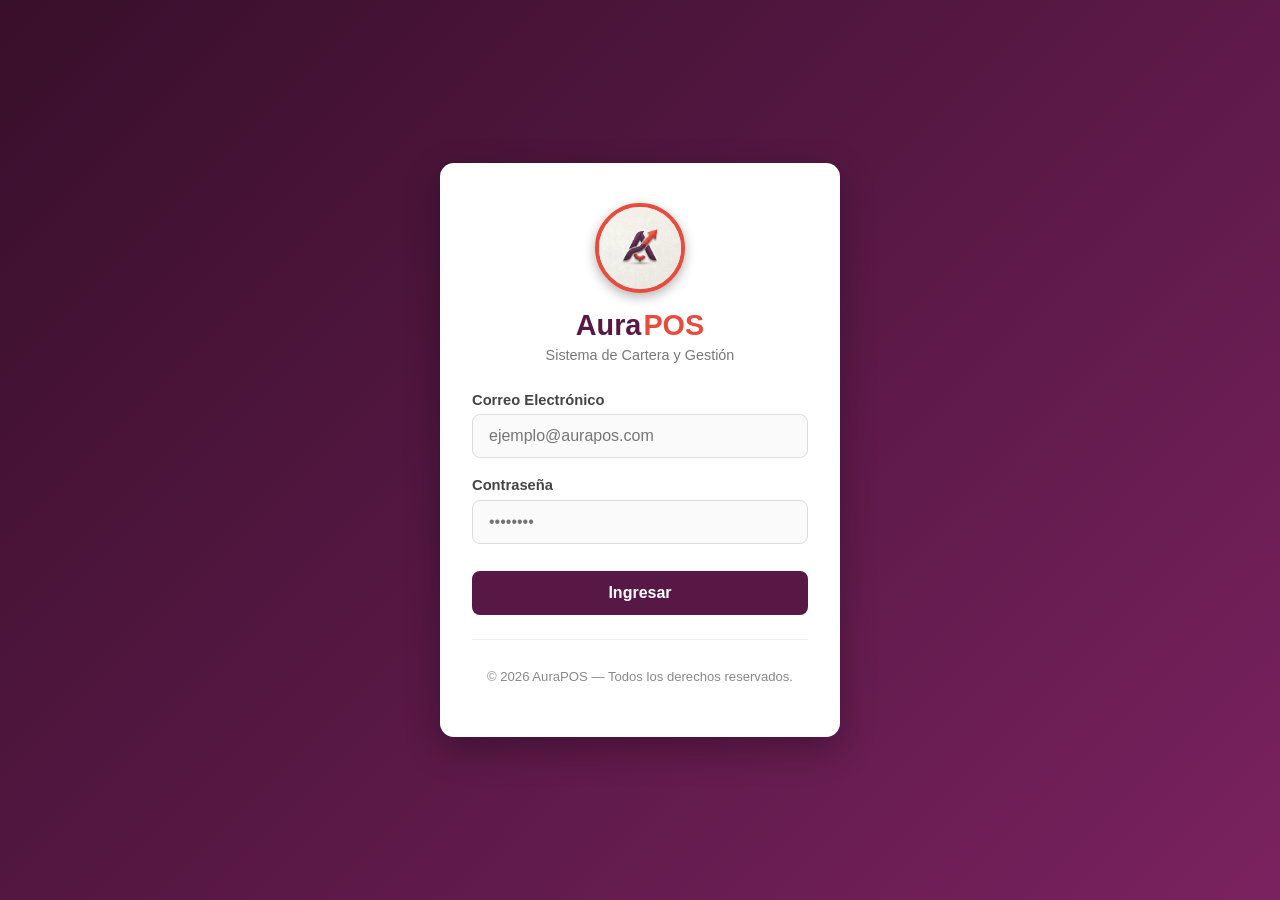
<file: front-end/index.html>
<!DOCTYPE html>
<html lang="es">
<head>
    <meta charset="UTF-8">
    <title>AuraPOS - Panel Principal</title>
    <link rel="stylesheet" href="css/style.css">
</head>
<body>

    <header>
        <a href="#" class="nav-brand-container" onclick="cambiarVista('inicio', event)">
            <div class="logo-circle-wrapper">
                <img src="img/logo.png" alt="Logo AuraPOS" onerror="this.src='https://via.placeholder.com/80?text=LOGO'">
            </div>
            <div class="nav-brand-text">
                <span class="logo-main">Aura</span><span class="logo-highlight">POS</span>
            </div>
        </a>
        
        <ul class="nav-menu">
            <li><a href="#" onclick="cambiarVista('inicio', event)" class="active" id="link-inicio">🏠 Inicio</a></li>
            <li><a href="#" onclick="cambiarVista('cuenta-cobro', event)" id="link-cuenta-cobro">💳 Cuenta de Cobro</a></li>
            
            <li class="dropdown">
                <a href="#">🔍 Consultas ▾</a>
                <ul class="dropdown-content">
                    <li><a href="#" onclick="cambiarVista('consulta-clientes', event)">Clientes</a></li>
                    <li><a href="#" onclick="cambiarVista('consulta-productos', event)">Productos</a></li>
                    <li><a href="#" onclick="cambiarVista('consulta-cuentas', event)">Cuentas de Cobro</a></li>
                </ul>
            </li>
            
            <li><a href="#" onclick="cambiarVista('historial-ventas', event)" id="link-historial-ventas">📊 Historial de Ventas</a></li>
            <li id="menu-auditoria" style="display: none;"><a href="#" onclick="cambiarVista('auditoria', event)">🛡️ Auditoría</a></li>
        </ul>

        <div style="display: flex; align-items: center; gap: 1rem;">
            <span id="user-info" style="font-weight: 500; color: #fff; background: rgba(255,255,255,0.12); padding: 0.4rem 0.8rem; border-radius: 4px; font-size: 0.9rem;">Rol</span>
            <button onclick="cerrarSesion()" class="btn-action" style="background-color: #C0392B; padding: 0.5rem 1rem;">Cerrar Sesión</button>
        </div>
    </header>

    <div class="main-container">
        
        <!-- VISTA 1: INICIO -->
        <div id="vista-inicio" class="section-view active">
            <div class="card-welcome">
                <h1 id="welcome-title" style="margin-top: 0;">¡Bienvenido al sistema!</h1>
                <p style="font-size: 1.1rem; opacity: 0.9;">Sistema de Cartera y Gestión de Negocio.</p>
            </div>
        </div>

        <!-- VISTA 2: CUENTA DE COBRO -->
        <div id="vista-cuenta-cobro" class="section-view">
            <div class="card" style="max-width: 800px; margin: 0 auto;">
                <h2>Registrar Cuenta de Cobro</h2>
                <p style="color: #666; margin-bottom: 1.5rem;">Genera un nuevo registro con cálculo automático de totales, plazos y ciudad.</p>
                
                <form id="form-cuenta-cobro" onsubmit="registrarCuentaCobro(event)">
                    
                    <div class="form-group">
                        <label for="cc-consecutivo">Consecutivo</label>
                        <input type="text" id="cc-consecutivo" readonly style="background-color: #eaeaea; font-weight: bold;">
                    </div>

                    <div class="form-group">
                        <label for="cc-cliente">Cliente</label>
                        <select id="cc-cliente" onchange="verificarCrearCliente(this)" required>
                            <option value="">Seleccione un cliente...</option>
                            <option value="nuevo" style="font-weight: bold; color: #2980B9;">+ Crear nuevo cliente...</option>
                        </select>
                    </div>

                    <!-- Bloque para registrar nuevo cliente -->
                    <div id="bloque-nuevo-cliente" style="display: none; background: #f9f9f9; padding: 1rem; border-radius: 8px; border: 1px dashed #ccc; margin-bottom: 1.2rem;">
                        <h4 style="margin-top: 0; color: #581845;">Registrar Nuevo Cliente</h4>
                        <div class="form-group" style="margin-bottom: 0.8rem;">
                            <input type="text" id="nuevo-cliente-nombre" placeholder="Nombre completo del cliente">
                        </div>
                        <div class="form-group" style="margin-bottom: 0.8rem;">
                            <input type="text" id="nuevo-cliente-doc" placeholder="Número de Documento">
                        </div>
                        <div class="form-group" style="margin-bottom: 0.8rem;">
                            <input type="text" id="nuevo-cliente-tel" placeholder="Teléfono">
                        </div>
                        
                        <div class="form-group" style="margin-bottom: 0.8rem;">
                            <label for="nuevo-cliente-ciudad-select" style="font-size: 0.85rem;">Ciudad</label>
                            <select id="nuevo-cliente-ciudad-select" onchange="verificarCrearCiudad(this)">
                                <option value="">Seleccione una ciudad...</option>
                                <option value="nueva" style="font-weight: bold; color: #2980B9;">+ Registrar nueva ciudad...</option>
                            </select>
                        </div>

                        <div id="bloque-nueva-ciudad" style="display: none; background: #fff; padding: 0.8rem; border-radius: 6px; border: 1px solid #ddd; margin-bottom: 0.8rem;">
                            <div class="form-group" style="margin-bottom: 0.5rem;"><input type="text" id="nc-nombre-ciudad" placeholder="Nombre de la Ciudad"></div>
                            <div class="form-group" style="margin-bottom: 0.5rem;"><input type="text" id="nc-departamento" placeholder="Departamento"></div>
                            <div class="form-group" style="margin-bottom: 0;"><input type="text" id="nc-pais" placeholder="País (Ej: Colombia)" value="Colombia"></div>
                        </div>

                        <div class="form-group" style="margin-bottom: 0;">
                            <input type="text" id="nuevo-cliente-dir" placeholder="Dirección (Opcional)">
                        </div>
                    </div>

                    <div class="form-group">
                        <label for="cc-producto">Producto / Concepto</label>
                        <select id="cc-producto" onchange="actualizarPrecioProducto()" required>
                            <option value="">Seleccione un producto...</option>
                        </select>
                    </div>

                    <div class="form-group">
                        <label for="cc-cantidad">Cantidad</label>
                        <input type="number" id="cc-cantidad" value="1" min="1" oninput="calcularTotal()" required>
                    </div>

                    <div class="form-group">
                        <label for="cc-monto">Monto Total ($)</label>
                        <input type="number" id="cc-monto" step="0.01" readonly required style="background-color: #eaeaea; font-weight: bold;">
                    </div>

                    <div class="form-group">
                        <label for="cc-descripcion">Descripción (Opcional)</label>
                        <textarea id="cc-descripcion" rows="2" placeholder="Detalles adicionales del cobro..."></textarea>
                    </div>

                    <div class="form-group">
                        <label for="cc-condicion-pago">Condición de Pago</label>
                        <select id="cc-condicion-pago" onchange="cambiarCondicionPago()" required>
                            <option value="contado">Contado</option>
                            <option value="credito">Crédito</option>
                        </select>
                    </div>

                    <div id="bloque-contado" class="form-group">
                        <label for="cc-metodo-pago">Método de Pago</label>
                        <select id="cc-metodo-pago">
                            <option value="Efectivo">Efectivo</option>
                            <option value="Nequi">Nequi</option>
                            <option value="Transferencia Bancaria">Transferencia Bancaria</option>
                            <option value="Tarjeta de Crédito/Débito">Tarjeta de Crédito/Débito</option>
                        </select>
                    </div>

                    <div id="bloque-credito" class="form-group" style="display: none;">
                        <label for="cc-plazo-credito">Plazo de Crédito</label>
                        <select id="cc-plazo-credito" onchange="calcularVencimientoCredito()">
                            <option value="15">15 Días</option>
                            <option value="30">30 Días</option>
                            <option value="60">60 Días</option>
                        </select>
                    </div>

                    <div style="display: grid; grid-template-columns: 1fr 1fr; gap: 1rem;">
                        <div class="form-group">
                            <label for="cc-fecha-emision">Fecha de Emisión</label>
                            <input type="date" id="cc-fecha-emision" readonly style="background-color: #eaeaea;">
                        </div>
                        <div class="form-group">
                            <label for="cc-fecha-vencimiento">Fecha de Vencimiento</label>
                            <input type="date" id="cc-fecha-vencimiento" readonly style="background-color: #eaeaea;">
                        </div>
                    </div>

                    <div class="form-group">
                        <label for="cc-estado">Estado de la Cuenta</label>
                        <select id="cc-estado" required>
                            <option value="PENDIENTE">PENDIENTE</option>
                            <option value="PAGADO">PAGADO</option>
                        </select>
                    </div>

                    <button type="submit" class="btn-action" style="width: 100%; padding: 0.8rem; font-size: 1rem; margin-top: 1rem;">Guardar Cuenta de Cobro</button>
                </form>
            </div>
        </div>

        <!-- VISTA 3: CONSULTA CLIENTES -->
        <div id="vista-consulta-clientes" class="section-view">
            <div class="card">
                <h2>Consulta de Clientes</h2>
                <table>
                    <thead><tr><th>Documento</th><th>Nombre</th><th>Teléfono</th><th>Ciudad / Departamento</th><th>Dirección</th></tr></thead>
                    <tbody id="tabla-clientes-dash"></tbody>
                </table>
            </div>
        </div>

        <!-- VISTA 4: CONSULTA PRODUCTOS -->
        <div id="vista-consulta-productos" class="section-view">
            <div class="card">
                <h2>Consulta de Productos</h2>
                <table>
                    <thead><tr><th>Código</th><th>Producto</th><th>Precio</th><th>Stock</th></tr></thead>
                    <tbody id="tabla-productos-dash"></tbody>
                </table>
            </div>
        </div>

        <!-- VISTA 5: CONSULTA CUENTAS DE COBRO -->
        <div id="vista-consulta-cuentas" class="section-view">
            <div class="card">
                <h2>Consulta de Cuentas por Cobrar</h2>
                <table>
                    <thead><tr><th>Consecutivo</th><th>Cliente</th><th>Total</th><th>Saldo Pendiente</th><th>Estado</th></tr></thead>
                    <tbody id="tabla-cuentas-dash"></tbody>
                </table>
            </div>
        </div>

        <!-- VISTA 6: HISTORIAL DE VENTAS -->
        <div id="vista-historial-ventas" class="section-view">
            <div class="card">
                <h2>Historial de Ventas</h2>
                <table>
                    <thead><tr><th>ID Pago</th><th>Cuenta</th><th>Abono</th><th>Fecha</th></tr></thead>
                    <tbody id="tabla-historial"></tbody>
                </table>
            </div>
        </div>

        <!-- VISTA 7: AUDITORÍA -->
        <div id="vista-auditoria" class="section-view">
            <div class="card">
                <h2>Auditoría del Sistema</h2>
                <table>
                    <thead><tr><th>ID</th><th>Usuario</th><th>Acción</th><th>Tabla</th><th>Registro</th><th>IP</th><th>Fecha Creación</th><th>Última Actualización</th></tr></thead>
                    <tbody id="tabla-auditoria"></tbody>
                </table>
            </div>
        </div>

    </div>

    <footer>
        <p>© 2026 AuraPOS — Todos los derechos reservados.</p>
    </footer>

    <script src="js/main.js"></script>
</body>
</html>
</file>
<file: front-end/css/style.css>
:root {
    --primary-color: #581845; /* Vino tinto */
    --accent-color: #E74C3C;  /* Rojo claro */
}

body {
    margin: 0;
    font-family: 'Segoe UI', Tahoma, Geneva, Verdana, sans-serif;
    background-color: #F8F9FA;
    display: flex;
    flex-direction: column;
    min-height: 100vh;
}

header {
    background-color: var(--primary-color);
    color: white;
    padding: 0.8rem 2rem;
    box-shadow: 0 2px 6px rgba(0,0,0,0.15);
    display: flex;
    justify-content: space-between;
    align-items: center;
    flex-wrap: wrap;
    gap: 1rem;
}

.nav-brand-container {
    display: flex;
    align-items: center;
    gap: 1rem;
    text-decoration: none;
}

.logo-circle-wrapper {
    width: 80px;
    height: 80px;
    background-color: #ffffff;
    border-radius: 50%;
    display: flex;
    justify-content: center;
    align-items: center;
    box-shadow: 0 4px 12px rgba(0,0,0,0.3);
    border: 3px solid var(--accent-color);
    overflow: hidden;
    padding: 2px;
    box-sizing: border-box;
}

.logo-circle-wrapper img {
    width: 130%;
    height: 130%;
    object-fit: cover;
    object-position: center;
    border-radius: 50%;
}

.nav-brand-text {
    font-size: 1.5rem;
    font-weight: 700;
    color: #ffffff;
    letter-spacing: 0.5px;
    display: flex;
    align-items: center;
}

.logo-main { color: #ffffff; font-weight: 700; }
.logo-highlight { color: var(--accent-color); font-weight: 800; margin-left: 2px; }

.nav-menu {
    list-style: none;
    padding: 0;
    margin: 0;
    display: flex;
    gap: 0.5rem;
    align-items: center;
    flex-wrap: wrap;
}

.nav-menu li { position: relative; }

.nav-menu > li > a {
    color: #f1f1f1;
    text-decoration: none;
    font-weight: 500;
    padding: 0.5rem 0.9rem;
    border-radius: 4px;
    transition: background-color 0.2s, color 0.2s;
    display: inline-block;
}

.nav-menu > li > a:hover, 
.nav-menu > li > a.active {
    background-color: rgba(255, 255, 255, 0.15);
    color: #ffffff;
}

.dropdown-content {
    display: none;
    position: absolute;
    background-color: #ffffff;
    min-width: 190px;
    box-shadow: 0px 8px 16px rgba(0,0,0,0.15);
    z-index: 1000;
    border-radius: 6px;
    list-style: none;
    padding: 0.4rem 0;
    top: 105%;
    left: 0;
}

.dropdown-content li a {
    color: #333333;
    padding: 0.6rem 1rem;
    display: block;
    text-decoration: none;
    font-size: 0.95rem;
}

.dropdown-content li a:hover {
    background-color: #f8f0f5;
    color: var(--primary-color);
}

.dropdown:hover .dropdown-content { display: block; }

.main-container {
    flex-grow: 1;
    padding: 2rem;
    max-width: 1200px;
    width: 100%;
    margin: 0 auto;
    box-sizing: border-box;
}

.section-view { display: none; }
.section-view.active { display: block; }

.card-welcome {
    background: linear-gradient(135deg, #581845, #882244);
    color: white;
    padding: 2.5rem;
    border-radius: 10px;
    box-shadow: 0 4px 12px rgba(0,0,0,0.1);
    margin-bottom: 2rem;
}

.card {
    background: white;
    padding: 1.5rem;
    border-radius: 10px;
    box-shadow: 0 2px 8px rgba(0,0,0,0.05);
    margin-bottom: 1.5rem;
}

.btn-action {
    background-color: #2980B9;
    color: white;
    border: none;
    padding: 0.6rem 1.2rem;
    border-radius: 6px;
    cursor: pointer;
    font-weight: bold;
    transition: opacity 0.2s;
}

.btn-action:hover { opacity: 0.9; }

table { width: 100%; border-collapse: collapse; margin-top: 1rem; background: white; }
th, td { padding: 0.85rem; border-bottom: 1px solid #eaeaea; text-align: left; }
th { background-color: #f8f9fa; color: #333; font-weight: 600; }

footer {
    background-color: var(--primary-color);
    color: #f1f1f1;
    text-align: center;
    padding: 1.2rem;
    font-size: 0.9rem;
    margin-top: auto;
    border-top: 3px solid var(--accent-color);
}

.login-body {
    background: linear-gradient(135deg, #380F2A 0%, #581845 50%, #7A225F 100%);
    height: 100vh;
    display: flex;
    justify-content: center;
    align-items: center;
    margin: 0;
}

.login-card {
    background: #ffffff;
    padding: 2.5rem 2rem;
    border-radius: 14px;
    box-shadow: 0 12px 35px rgba(0, 0, 0, 0.3);
    width: 100%;
    max-width: 400px;
    box-sizing: border-box;
}

.login-logo-container { text-align: center; margin-bottom: 1.8rem; }
.login-circle { width: 90px; height: 90px; margin: 0 auto 1rem auto; border-width: 4px; }
.login-brand-title { font-size: 1.8rem; font-weight: 800; color: #581845; margin: 0; }
.login-subtitle { font-size: 0.9rem; color: #777777; margin-top: 0.3rem; }

.form-group { margin-bottom: 1.2rem; }
.form-group label { display: block; font-weight: 600; color: #444444; margin-bottom: 0.4rem; font-size: 0.92rem; }
.form-group input, .form-group select, .form-group textarea {
    width: 100%;
    padding: 0.75rem 1rem;
    border: 1px solid #dcdcdc;
    border-radius: 8px;
    font-size: 1rem;
    box-sizing: border-box;
    background-color: #FAFAFA;
}

.btn-login {
    width: 100%;
    background-color: var(--primary-color);
    color: white;
    border: none;
    padding: 0.8rem;
    border-radius: 8px;
    font-size: 1rem;
    font-weight: bold;
    cursor: pointer;
    margin-top: 0.5rem;
}

.alert-error {
    background-color: #FDEDEC;
    color: #C0392B;
    padding: 0.7rem;
    border-radius: 6px;
    font-size: 0.9rem;
    margin-bottom: 1rem;
    text-align: center;
    border: 1px solid #F5B7B1;
}

.login-footer-text {
    text-align: center;
    margin-top: 1.5rem;
    font-size: 0.82rem;
    color: #888888;
    border-top: 1px solid #eee;
    padding-top: 1rem;
}
</file>
